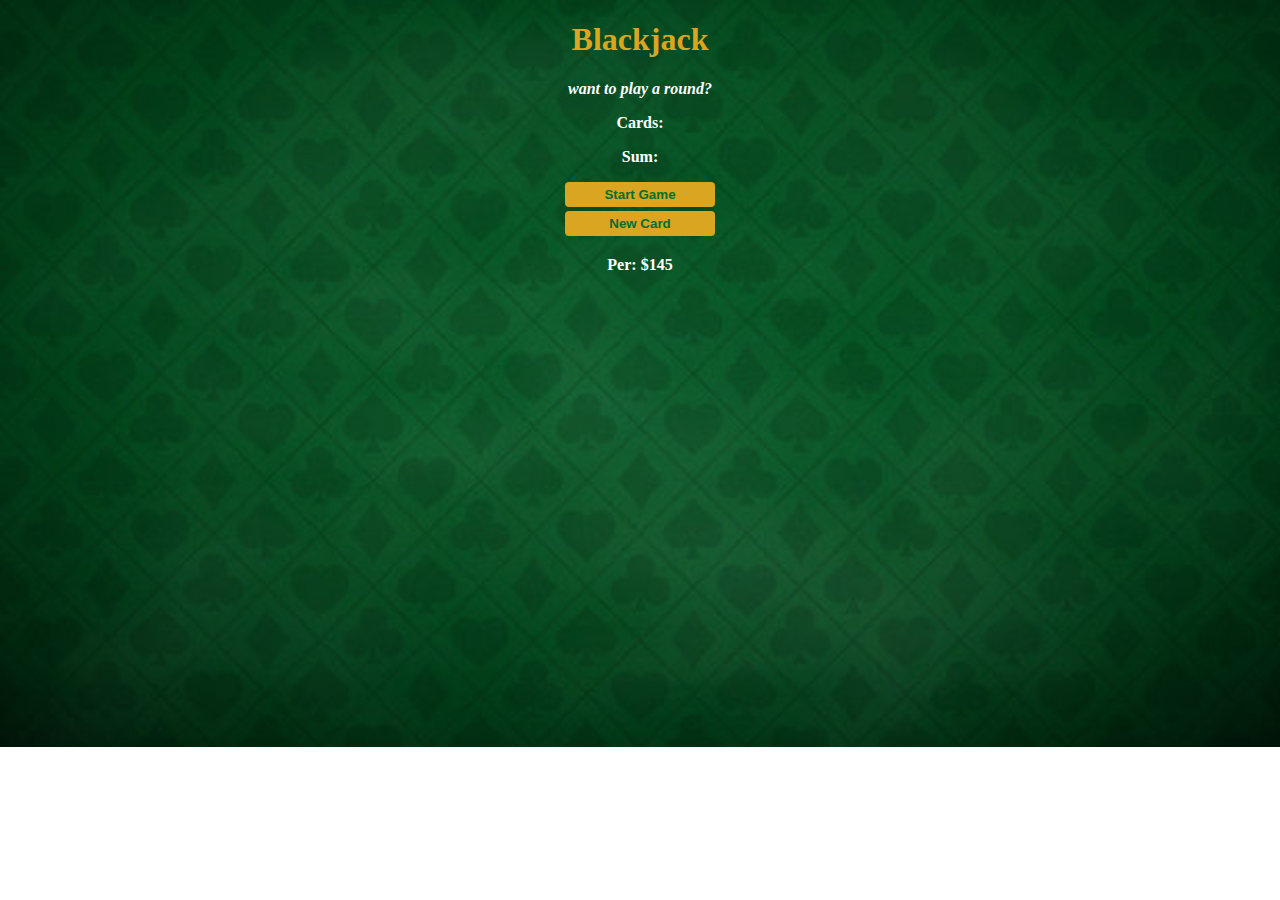
<file: blackjack game/index.html>
<!DOCTYPE html>
<html lang="en">
<head>
    <title>Blackjack</title>
    <link rel="stylesheet" href="index.css">
</head>
<body>
  
  <h1>Blackjack</h1>
  <p id="msg-el">want to play a round?</p>
  <p id="cards-el">Cards: </p>

  <p id="sum-el">Sum: </p>

  <button onclick="startGame()">Start Game</button>
  <br>
  <button onclick="newCard()">New Card</button>
  <p id="player-el"> </p>
  <script src="index.js"></script>

  
</body>
</html>
</file>
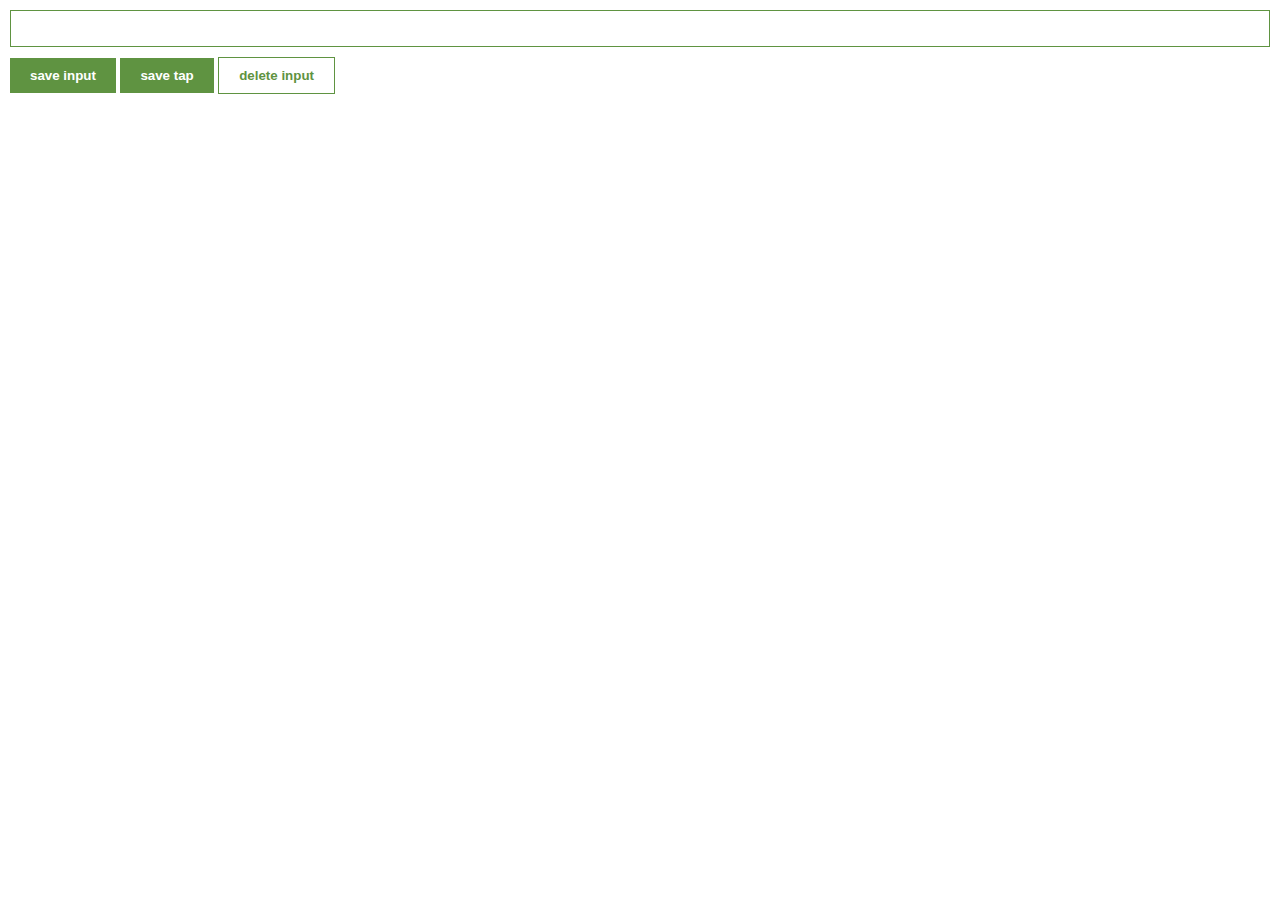
<file: Chrome Extension/index.html>
<!DOCTYPE html>
<html lang="en">
<head>
  
  <title>Chrome extension</title>
  <link rel="stylesheet" href="index.css">
</head>
<body>
 
  <input id="input-el" type="text">
  <button id="input-btn">save input</button>
  <button id="saveTap-btn">save tap</button>
  <button id="del-btn">delete input</button>
  <ul id="ul-el"></ul>

  <script src="index.js"></script>
  
</body>
</html>
</file>
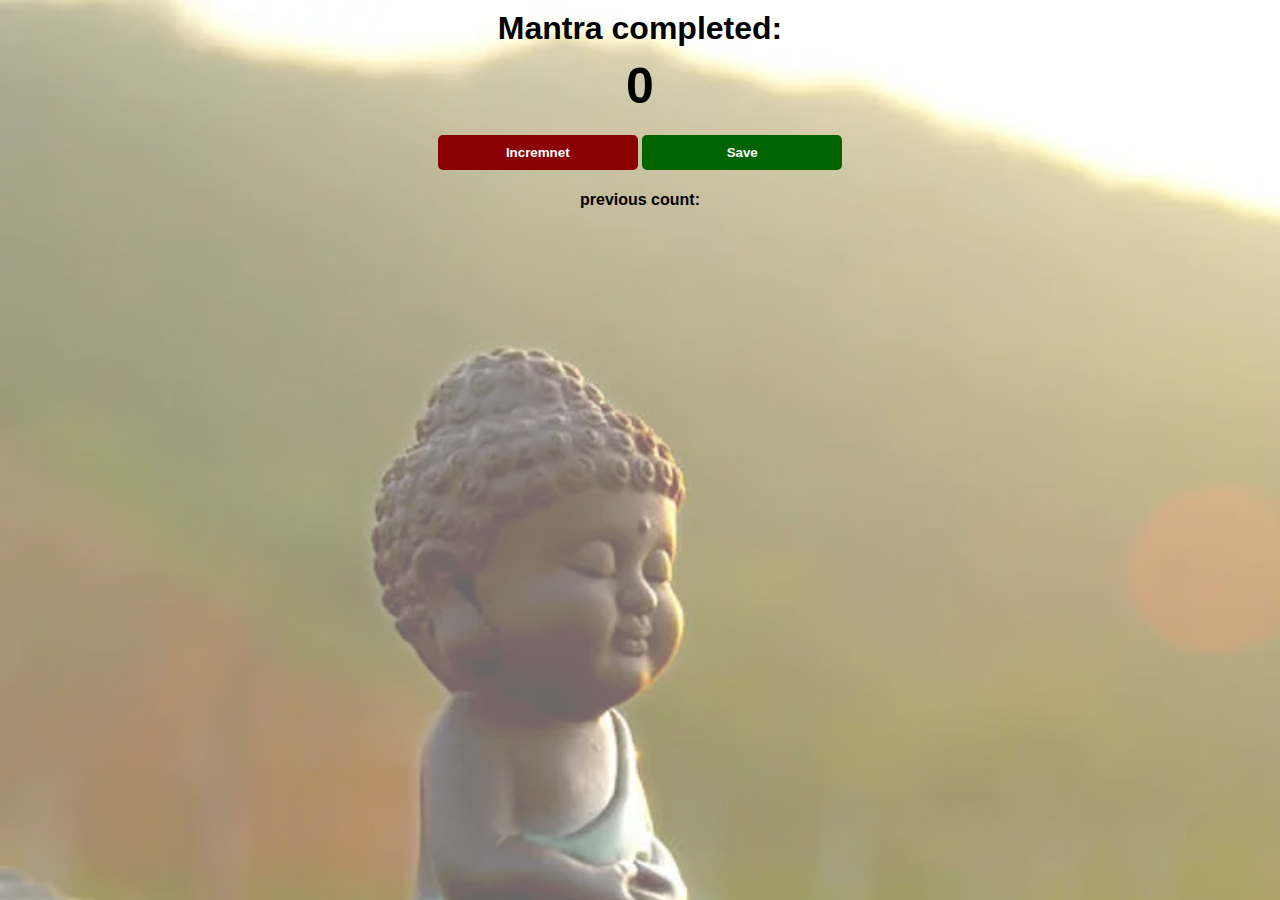
<file: counter app/index.html>
<!DOCTYPE html>
<html lang="en">
<head>
  <link rel="stylesheet" href="index.css">
  
  <title>mantra recording</title>
</head>
<body >
 
  <h1>Mantra completed:</h1>
  <h2 id="count-el">0</h2>
  <button id="increment-btn" onclick="increment()">Incremnet</button>
  <button id="save-btn" onclick="save()"> Save</button>

  <p id="result">previous count:</p>
  <script src="index.js">
    
  </script>
  
 
</body>
</html>
</file>
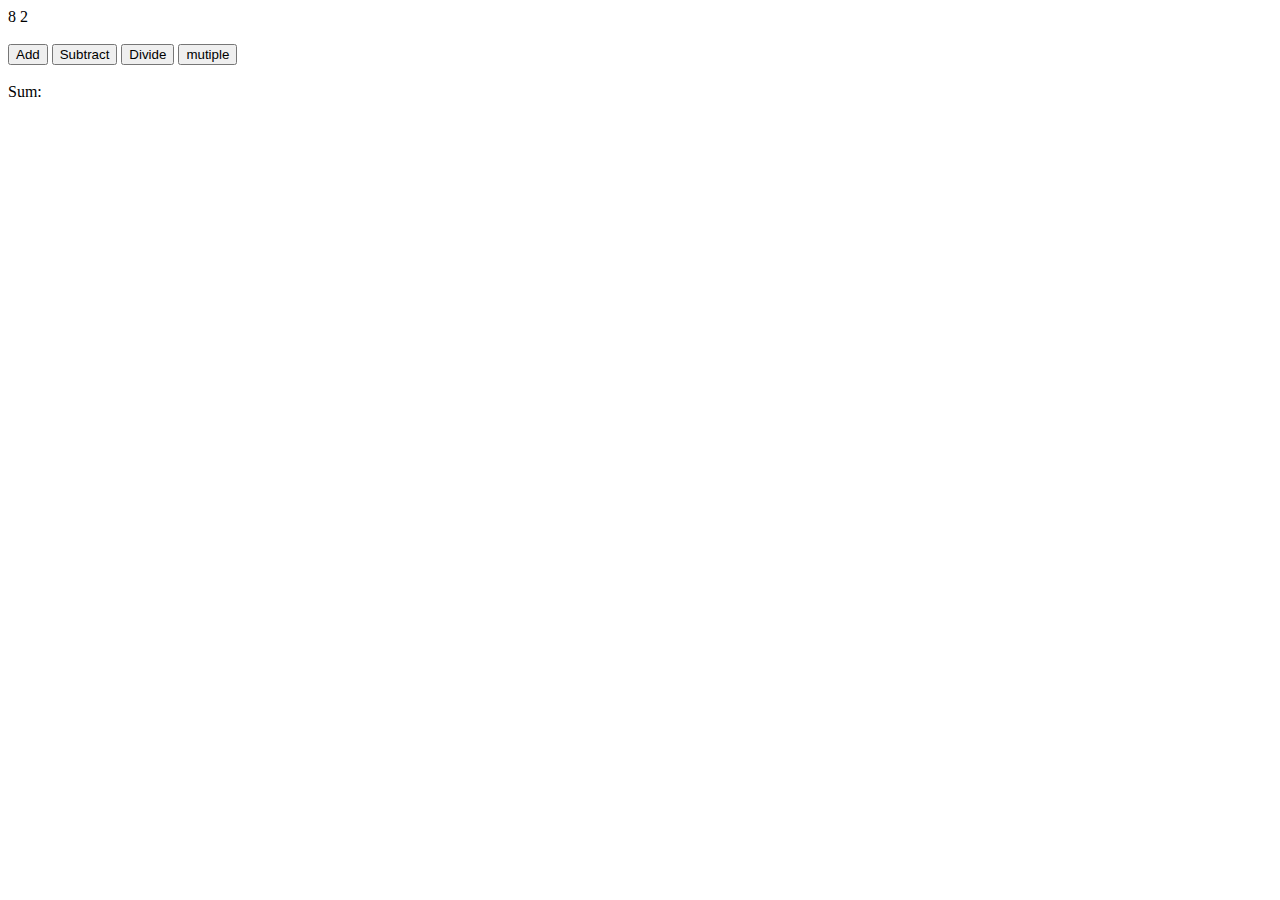
<file: simple_calculator/index.html>
<!DOCTYPE html>
<html lang="en">
<head>
  <title>Basic calculator</title>
</head>
<body>
  <span id="num1-el"></span>
 
  <span id="num2-el"></span>
  <br>
  <br>
  <button onclick="add()">Add</button>
  <button onclick="sub()">Subtract</button>
  <button onclick="div()">Divide</button>
  <button onclick="mutl()">mutiple</button>
  <br>
  <br>
  <span id="sum-el">Sum: </span>
  <script src="index.js"></script>

  
</body>
</html>
</file>
<file: blackjack game/index.css>
body{
  font-family: 'Trebuchet MS';
  background:url(x.jpg);
  background-repeat: no-repeat;
  background-size: cover;
  height: 400px;
  text-align: center;
  color: white;
  font-weight: 900;
}
h1{
  color: goldenrod;

}

#msg-el{
  font-style: italic;
}

button{
  color: #016f32;
  font-weight: bold;
  background-color: goldenrod;
  width: 150px;
  padding-top:5px;
  padding-bottom: 5px;
  border: none;
  border-radius: 4px;
  margin-bottom: 4px;

  
}
</file>
<file: Chrome Extension/index.css>
body{
  margin: 0;
  padding: 10px;
  font-family: Arial, Helvetica, sans-serif;
  min-width: 400px;
 
}

input{
 
  padding:10px;
  width: 100%;
  box-sizing: border-box;
  border: 1px solid #5f9341;


}

button{
  background: #5f9341;
  color:white;
  font-size: auto;
  font-weight: 900;
  padding:10px 20px;
  
  margin-top:10px;
  border: none;


} 

#del-btn{
  background: none;
  color: #5f9341;
  border: solid 1px;
}

ul{
  margin-top: 10px;
  list-style: none;
  padding-left:0;


}
li{
  margin-top: 5px;
}

li a{

  color:#5f9341;
}
</file>
<file: counter app/index.css>
body{
  
  font-family: -apple-system, BlinkMacSystemFont, 'Segoe UI', Roboto, Oxygen, Ubuntu, Cantarell, 'Open Sans', 'Helvetica Neue', sans-serif;
  font-weight: bold;
  text-align: center;
}

body:before{
  content: "";
  background-image : url(bg0.webp);
  position: absolute;
  background-size: cover;
  top: 0;
  left: 0;
  bottom: 0;
  right: 0;
  z-index: -1;
  opacity: .6;
}

h1{
  margin-top:10px;
  margin-bottom:10px;

}

h2{
  font-size: 50px;
  margin-top:0px;
  margin-bottom:20px;

}

button{
  border: none;
  padding-top:10px;
  padding-bottom: 10px;
  color: white;
  font-weight: bold;
  width:200px;
  margin-bottom: 5px;
  border-radius: 5px;
}

#increment-btn{
  background: darkred;
}

#save-btn{
  background:darkgreen ;
}
</file>
